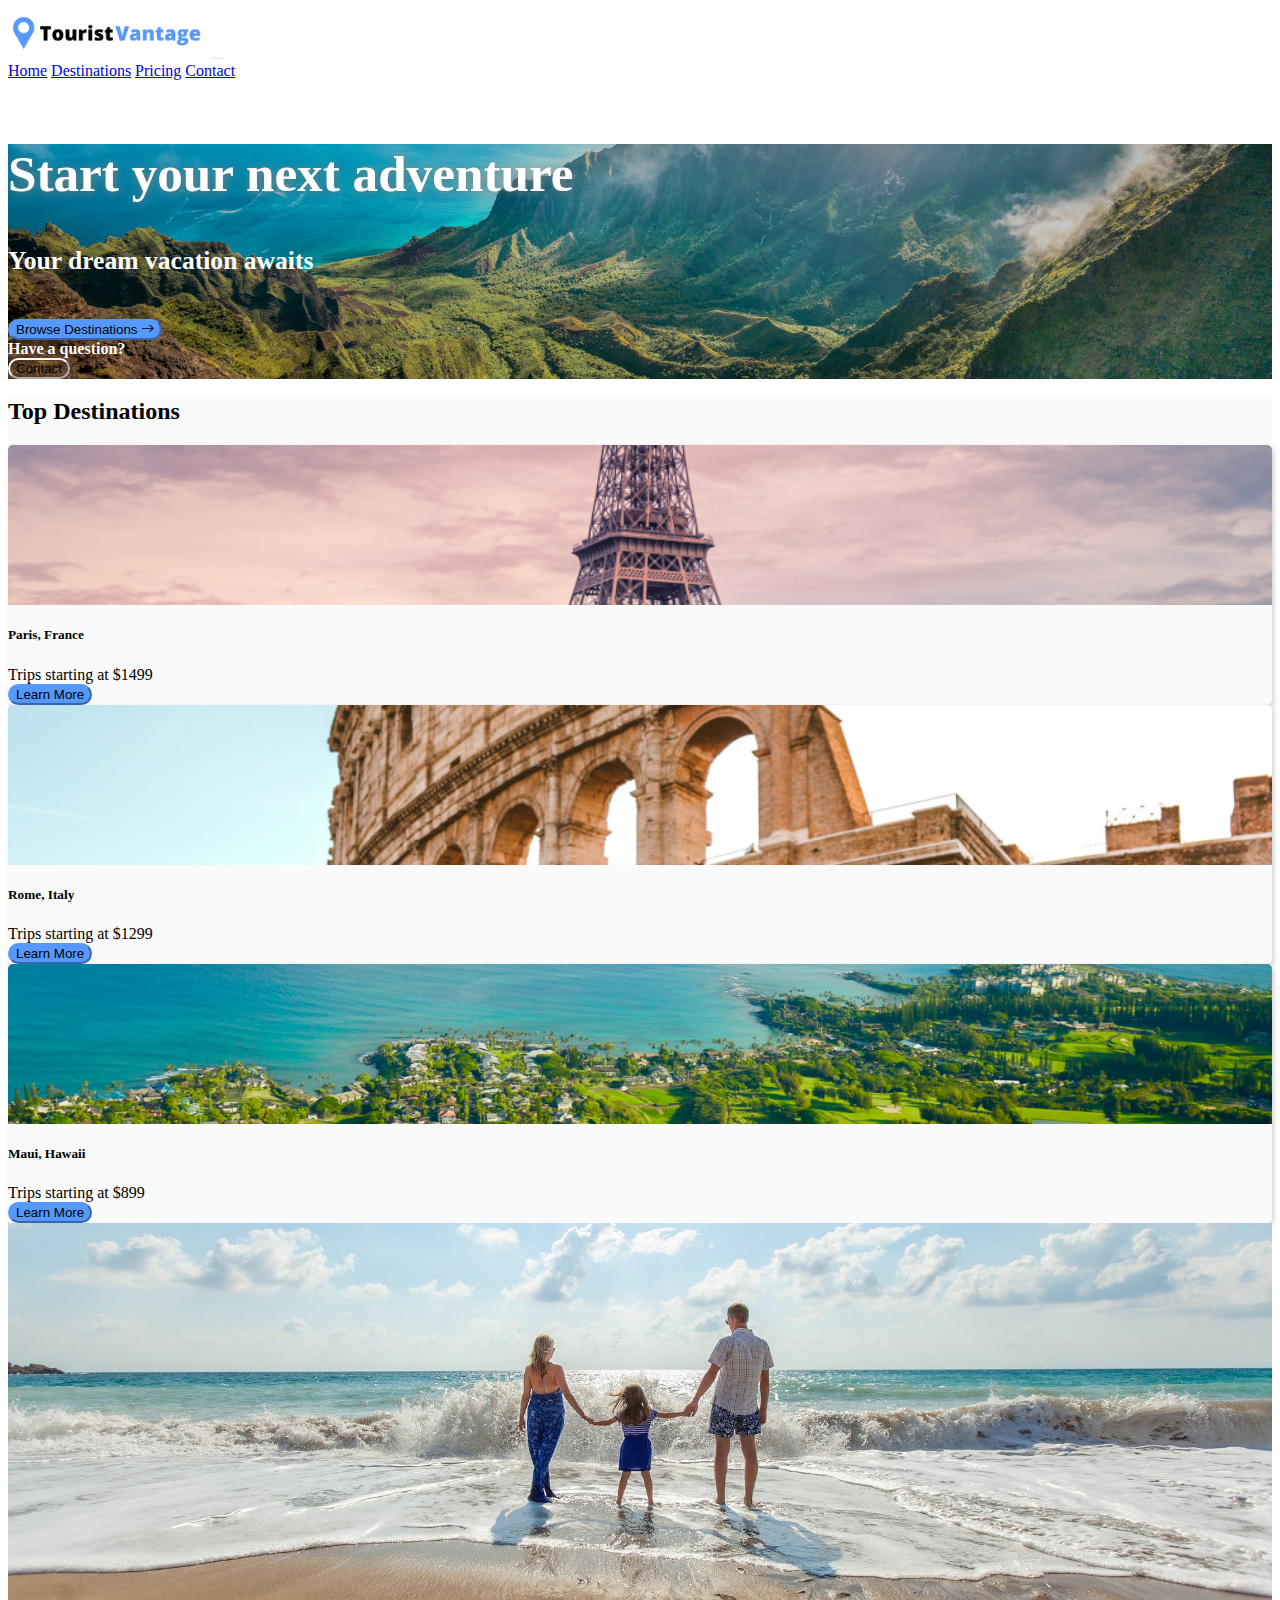
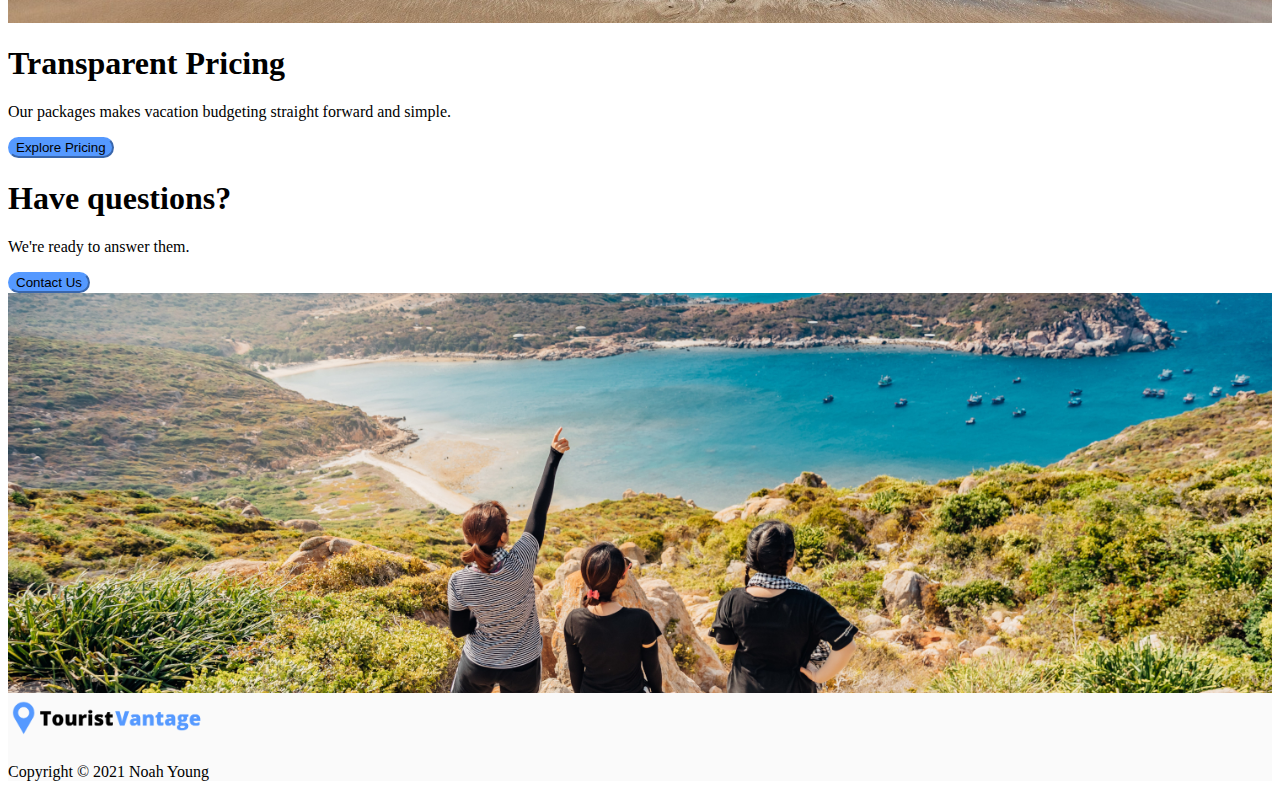
<file: index.html>
<!DOCTYPE html>
<html lang="en">
    <head>
        <meta charset="UTF-8"/>
        <meta name="viewport" content="width=device-width, initial-scale=1, shrink-to-fit=no">        
        <title>Tourist Vantage</title>
        <link rel="stylesheet" href="https://cdn.jsdelivr.net/npm/bootstrap@4.6.0/dist/css/bootstrap.min.css" integrity="sha384-B0vP5xmATw1+K9KRQjQERJvTumQW0nPEzvF6L/Z6nronJ3oUOFUFpCjEUQouq2+l" crossorigin="anonymous">
        <link rel="stylesheet" href="https://cdn.jsdelivr.net/npm/bootstrap-icons@1.5.0/font/bootstrap-icons.css">
        <link rel="stylesheet" href="css/styles.css"/>
    </head>
    <body>
        <nav class="navbar navbar-expand-md navbar-light bg-white fixed-top">
            <a class="navbar-brand" href="index.html"><img src="img/Tourist.png" alt="" width="200" height="50"></a>
            <button class="navbar-toggler" type="button" data-toggle="collapse" data-target="#navbarNavAltMarkup" aria-controls="navbarNavAltMarkup" aria-expanded="false" aria-label="Toggle navigation">
              <span class="navbar-toggler-icon"></span>
            </button>
            <div class="collapse navbar-collapse" id="navbarNavAltMarkup">
              <div class="navbar-nav ml-auto">
                <a class="nav-link" href="index.html">Home</a>
                <a class="nav-link" href="construction.html">Destinations</a>
                <a class="nav-link" href="construction.html">Pricing</a>
                <a class="nav-link" href="construction.html">Contact</a>
              </div>
            </div>
        </nav>
        
        <header class="page-header header-img">
            <div class="container pt-3">
                <div class="row justify-content-center pt-5">
                    <h1>Start your next adventure</h1>
                </div>
                <div class="row justify-content-center">
                    <h5>Your dream vacation awaits</h5>
                </div>
                <div class="row justify-content-center pt-5 pb-5">
                    <a href="construction.html"><button type="button" class="btn btn-primary btn-lg">Browse Destinations <i class="bi bi-arrow-right"></i></button></a>
                </div>
                <div class="row align-items-center justify-content-center pt-5 pb-3">
                    <div class="col-xs-6 pr-3"><strong>Have a question?</strong></div>
                    <div class="col-xs-6">
                        <a href="construction.html"><button type="button" class="btn btn-secondary">Contact</button></a>
                    </div>
                </div>
            </div>
        </header>
        <div class="container-fluid grey-cont p-3">
            <div class="row p-4"><h2>Top Destinations</h2></div>
            <div class="row overflow-auto flex-row flex-nowrap p-3">
                <div class="col">
                    <div class="container top-dest">
                        <div class="row dest-img-1"></div>
                        <div class="row pl-3 pt-3">
                            <h5>Paris, France</h5>
                        </div>
                        <div class="row pl-3 pb-3">
                            Trips starting at $1499
                        </div>
                        <div class="row p-3">
                            <a href="construction.html"><button type="button" class="btn btn-primary">Learn More</button></a>
                        </div>
                    </div>
                </div>
                <div class="col">
                    <div class="container top-dest">
                        <div class="row dest-img-2"></div>
                        <div class="row pl-3 pt-3">
                            <h5>Rome, Italy</h5>
                        </div>
                        <div class="row pl-3 pb-3">
                            Trips starting at $1299
                        </div>
                        <div class="row p-3">
                            <a href="construction.html"><button type="button" class="btn btn-primary">Learn More</button></a>
                        </div>
                    </div>
                </div>
                <div class="col">
                    <div class="container top-dest">
                        <div class="row dest-img-3"></div>
                        <div class="row pl-3 pt-3">
                            <h5>Maui, Hawaii</h5>
                        </div>
                        <div class="row pl-3 pb-3">
                            Trips starting at $899
                        </div>
                        <div class="row p-3">
                            <a href="construction.html"><button type="button" class="btn btn-primary">Learn More</button></a>
                        </div>
                    </div>
                </div>
            </div>
        </div>
        <div class="container-fluid">
            <div class="row">
                <div class="col-lg-6 col-img-1"></div>
                <div class="col-lg-6 text-center p-3 m-auto">
                    <h1 class="mt-5">Transparent Pricing</h1>
                    <p>Our packages makes vacation budgeting straight forward and simple.</p>
                    <a href="construction.html"><button type="button" class="btn btn-primary mb-5">Explore Pricing</button></a>
                </div>
            </div>
        </div>
        <div class="container-fluid">
            <div class="row">
                <div class="col-lg-6 text-center m-auto">
                    <h1 class="mt-5">Have questions?</h1>
                    <p>We're ready to answer them.</p>
                    <a href="construction.html"><button type="button" class="btn btn-primary mb-5">Contact Us</button></a>
                </div>
                <div class="col-lg-6 col-img-2 order-first order-lg-last"></div>
            </div>
        </div>
        <footer>
            <div class="container-fluid grey-cont pt-3">
                <div class="row justify-content-center">
                    <a class="navbar-brand" href="index.html"><img src="img/Tourist.png" alt="" width="200" height="50"></a>
                </div>
                <div class="row justify-content-center">
                    <p class="pt-3">Copyright &copy; 2021 Noah Young</p>
                </div>
            </div>
        </footer>
        <script src="https://code.jquery.com/jquery-3.5.1.slim.min.js" integrity="sha384-DfXdz2htPH0lsSSs5nCTpuj/zy4C+OGpamoFVy38MVBnE+IbbVYUew+OrCXaRkfj" crossorigin="anonymous"></script>
        <script src="https://cdn.jsdelivr.net/npm/bootstrap@4.6.0/dist/js/bootstrap.bundle.min.js" integrity="sha384-Piv4xVNRyMGpqkS2by6br4gNJ7DXjqk09RmUpJ8jgGtD7zP9yug3goQfGII0yAns" crossorigin="anonymous"></script>
    </body>
</html>
</file>
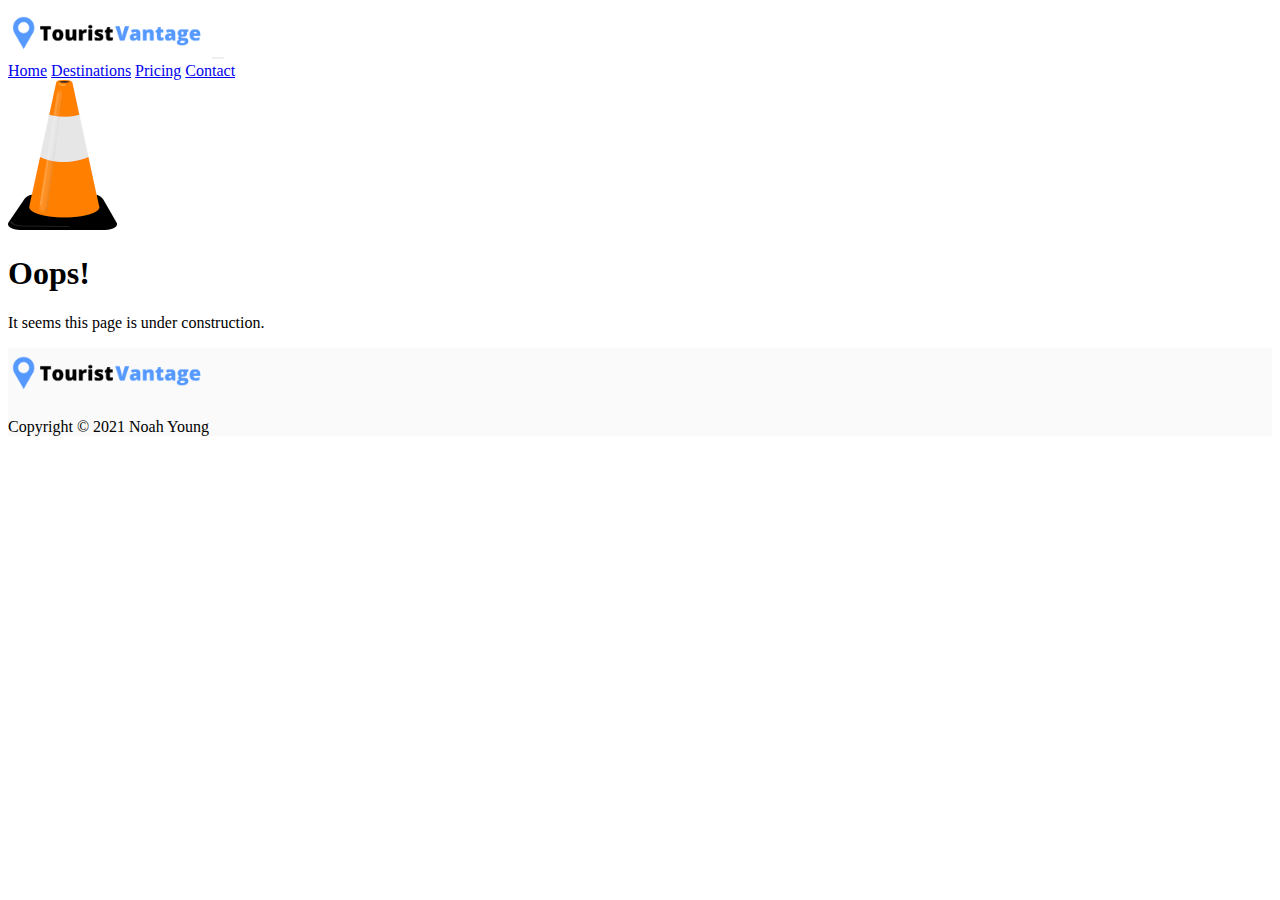
<file: construction.html>
<!DOCTYPE html>
<html lang="en">
    <head>
        <meta charset="UTF-8"/>
        <meta name="viewport" content="width=device-width, initial-scale=1, shrink-to-fit=no">        
        <title>Tourist Vantage</title>
        <link rel="stylesheet" href="https://cdn.jsdelivr.net/npm/bootstrap@4.6.0/dist/css/bootstrap.min.css" integrity="sha384-B0vP5xmATw1+K9KRQjQERJvTumQW0nPEzvF6L/Z6nronJ3oUOFUFpCjEUQouq2+l" crossorigin="anonymous">
        <link rel="stylesheet" href="https://cdn.jsdelivr.net/npm/bootstrap-icons@1.5.0/font/bootstrap-icons.css">
        <link rel="stylesheet" href="css/styles.css"/>
    </head>
    <body>
        <nav class="navbar navbar-expand-md navbar-light bg-white fixed-top">
            <a class="navbar-brand" href="index.html"><img src="img/Tourist.png" alt="" width="200" height="50"></a>
            <button class="navbar-toggler" type="button" data-toggle="collapse" data-target="#navbarNavAltMarkup" aria-controls="navbarNavAltMarkup" aria-expanded="false" aria-label="Toggle navigation">
              <span class="navbar-toggler-icon"></span>
            </button>
            <div class="collapse navbar-collapse" id="navbarNavAltMarkup">
              <div class="navbar-nav ml-auto">
                <a class="nav-link" href="index.html">Home</a>
                <a class="nav-link" href="construction.html">Destinations</a>
                <a class="nav-link" href="construction.html">Pricing</a>
                <a class="nav-link" href="construction.html">Contact</a>
              </div>
            </div>
        </nav>
        
        <div class="d-flex flex-column justify-content-center align-items-center vh-100">
            <img class="m-3" src="img/traffic-cone.png" width="109" height="150">
            <h1 class="m-3">Oops!</h1>
            <p>It seems this page is under construction.</p>
        </div>

        <footer>
            <div class="container-fluid grey-cont pt-3">
                <div class="row justify-content-center">
                    <a class="navbar-brand" href="index.html"><img src="img/Tourist.png" alt="" width="200" height="50"></a>
                </div>
                <div class="row justify-content-center">
                    <p class="pt-3">Copyright &copy; 2021 Noah Young</p>
                </div>
            </div>
        </footer>
        <script src="https://code.jquery.com/jquery-3.5.1.slim.min.js" integrity="sha384-DfXdz2htPH0lsSSs5nCTpuj/zy4C+OGpamoFVy38MVBnE+IbbVYUew+OrCXaRkfj" crossorigin="anonymous"></script>
        <script src="https://cdn.jsdelivr.net/npm/bootstrap@4.6.0/dist/js/bootstrap.bundle.min.js" integrity="sha384-Piv4xVNRyMGpqkS2by6br4gNJ7DXjqk09RmUpJ8jgGtD7zP9yug3goQfGII0yAns" crossorigin="anonymous"></script>
    </body>
</html>
</file>
<file: css/styles.css>
.page-header {
    font-size: 1rem;
    margin-top: 4rem;
    color: white;
}

.page-header h1 {
    font-size: 4vw;
    text-shadow: 1px 1px 10px grey;
}

.page-header h5 {
    font-size: 2vw;
}

@media (max-width: 768px) {
    .page-header h1 {
        font-size: 6vw;
        text-shadow: 1px 1px 10px grey;
    }
    
    .page-header h5 {
        font-size: 3vw;
    }
}

@media (max-width: 480px) {
    .page-header h1 {
        font-size: 8vw;
        text-shadow: 1px 1px 10px grey;
    }
    
    .page-header h5 {
        font-size: 4vw;
    }
}

.header-img {
    background-image: url("../img/headimg.jpg");
    background-position: center;
    background-size: cover;
}

.btn-primary {
    background-color: #5599ff;
    border-color: #5599ff;
}

.btn-primary:hover, 
.btn-primary:active,
.btn-primary:focus {
    background-color: #4790ff;
    border-color: #4790ff;
}

.btn-secondary {
    background-color: transparent;
    border-color: white;
}

.btn-secondary:hover,
.btn-secondary:active,
.btn-secondary:focus {
    background-color: white;
    border-color: white;
    color: black;
}

.navbar-toggler {
    border: none;
}

.dest-img-1,
.dest-img-2,
.dest-img-3  {
    background-position: center;
    background-size: cover;
    padding: 5rem;
    border-top-left-radius: 5px;
    border-top-right-radius: 5px;
}

.dest-img-1 {
    background-image: url("../img/paris.jpg");
}

.dest-img-2 {
    background-image: url("../img/rome.jpg");
}

.dest-img-3 {
    background-image: url("../img/maui.jpg");
}

.top-dest {
    border-radius: 5px;
    min-width: 250px;
    box-shadow: 2px 2px 5px lightgray;
}

.grey-cont {
    background: rgb(250, 250, 250);
}

.btn {
    border-radius: 25px;
}

.col-img-1 {
    background-image: url("../img/pricing.jpg");
    background-position: center;
    background-size: cover;
    min-height: 25rem;
}

.col-img-2 {
    background-image: url("../img/questions.jpg");
    background-position: center;
    background-size: cover;
    min-height: 25rem;
}
</file>
